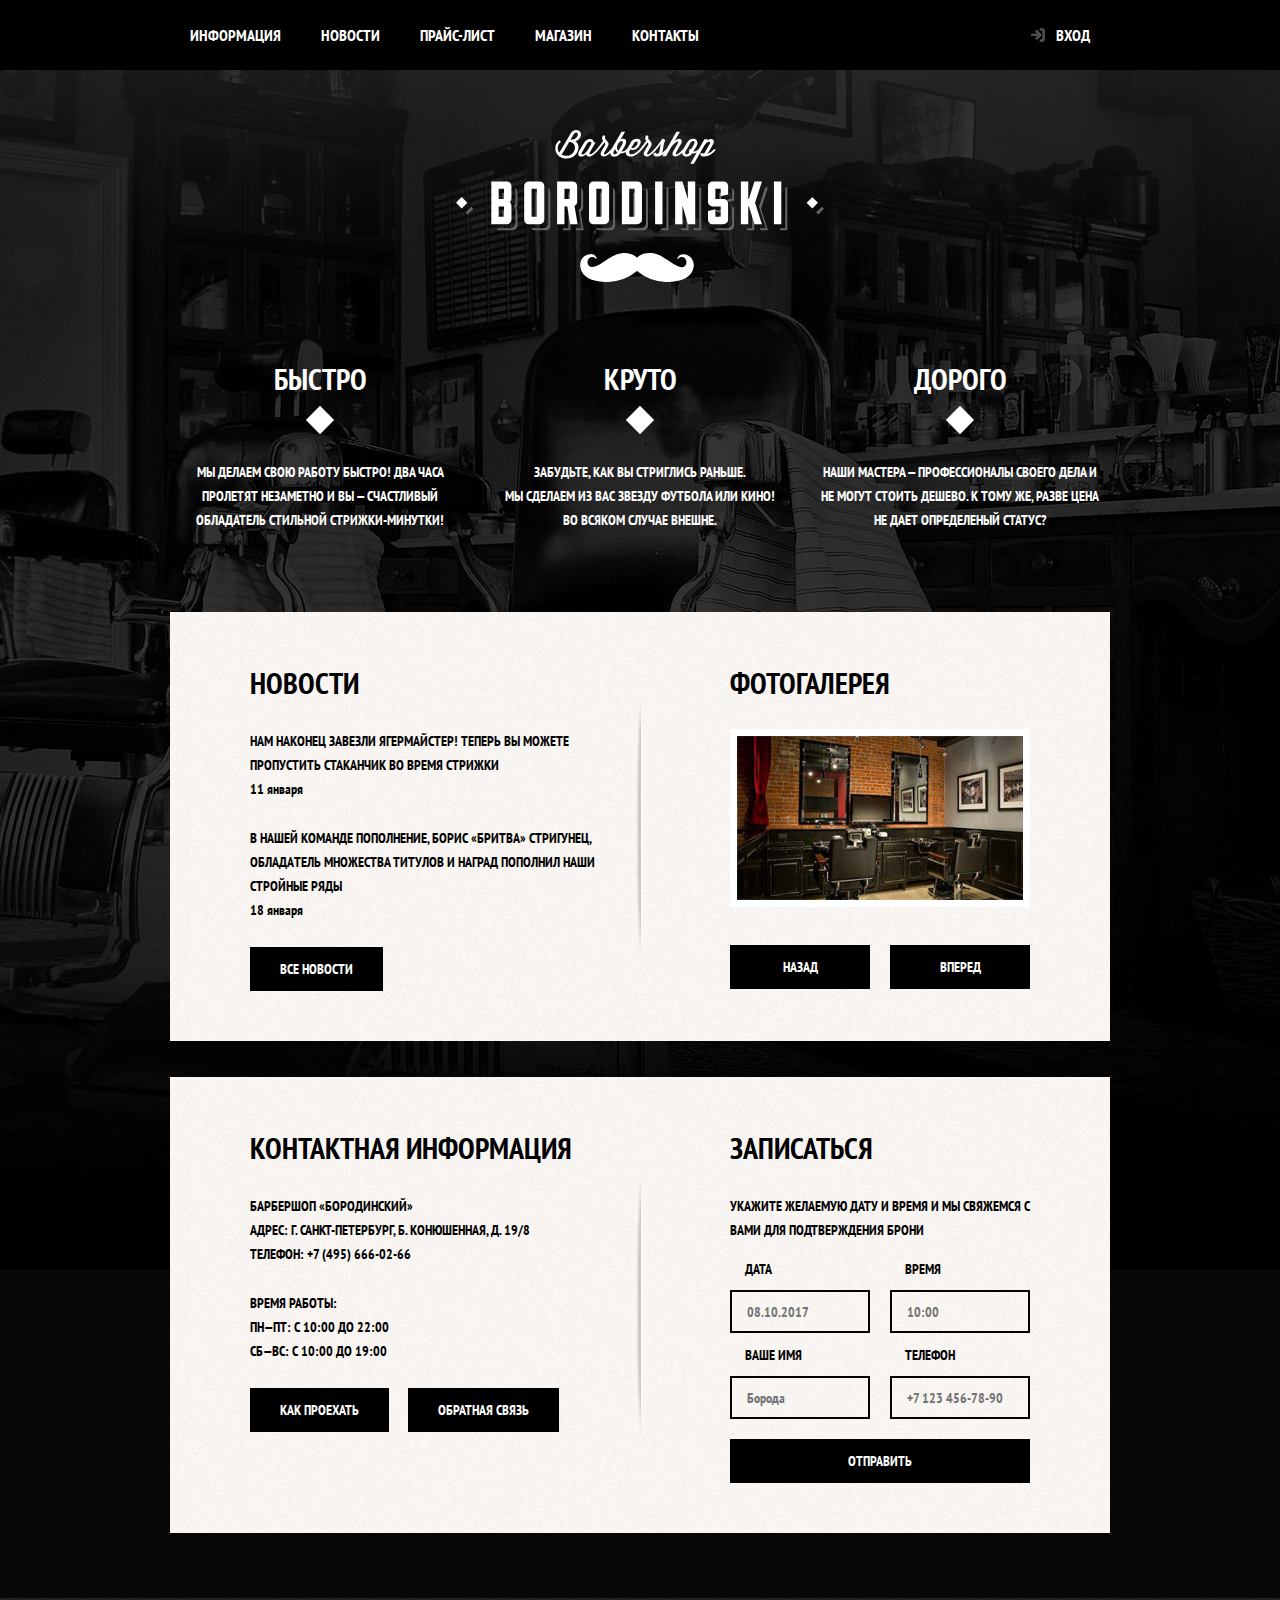
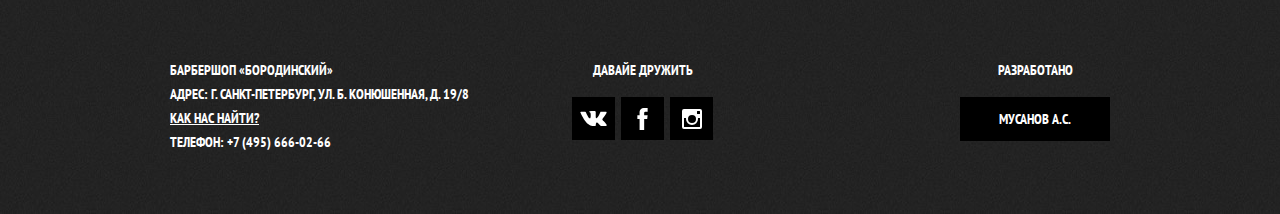
<file: index.html>
<!DOCTYPE html>
<html lang="en">

<head>
    <meta charset="UTF-8">
    <title>Barbershop</title>
    <link href="https://fonts.googleapis.com/css?family=PT+Sans+Narrow:400,700&amp;subset=cyrillic" rel="stylesheet">
    <link rel="stylesheet" href="normalize.css">
    <link rel="stylesheet" href="style.css">
</head>

<body>
    <header class="main-header">
        <nav class="main-navigation">
            <a class="main-header-logo">
                <img src="img/main-logo.svg" width="371" height="155" alt="Логотип барбершопа «Бородинский»">
            </a>
            <div class="main-navigation-wrapper">
                <div class="container">
                    <ul class="site-navigation">
                        <li><a href="#">Информация</a></li>
                        <li><a href="#">Новости</a></li>
                        <li><a href="#">Прайс-лист</a></li>
                        <li><a href="#">Магазин</a></li>
                        <li><a href="#">Контакты</a></li>
                    </ul>
                    <ul class="user-navigation">
                        <li><a class="login-link" href="login.html">Вход</a></li>
                    </ul>
                </div>
            </div>
        </nav>
    </header>
    <main class="container">
        <h1 class="visually-hidden">Барбершоп «Бородинский»</h1>
        <section class="features">
            <h2 class="visually-hidden">Преимущества</h2>
            <ul class="features-list">
                <li class="features-item">
                    <h3>Быстро</h3>
                    <p>МЫ ДЕЛАЕМ СВОЮ РАБОТУ БЫСТРО! ДВА ЧАСА ПРОЛЕТЯТ НЕЗАМЕТНО И ВЫ — СЧАСТЛИВЫЙ ОБЛАДАТЕЛЬ СТИЛЬНОЙ СТРИЖКИ-МИНУТКИ!</p>
                </li>
                <li class="features-item">
                    <h3>Круто</h3>
                    <p>ЗАБУДЬТЕ, КАК ВЫ СТРИГЛИСЬ РАНЬШЕ. <br>МЫ СДЕЛАЕМ ИЗ ВАС ЗВЕЗДУ ФУТБОЛА ИЛИ КИНО! ВО ВСЯКОМ СЛУЧАЕ ВНЕШНЕ.</p>
                </li>
                <li class="features-item">
                    <h3>Дорого</h3>
                    <p>НАШИ МАСТЕРА — ПРОФЕССИОНАЛЫ СВОЕГО ДЕЛА И НЕ МОГУТ СТОИТЬ ДЕШЕВО. К ТОМУ ЖЕ, РАЗВЕ ЦЕНА НЕ ДАЕТ ОПРЕДЕЛЕНЫЙ СТАТУС?</p>
                </li>
            </ul>
        </section>
        <div class="index-columns">
            <section class="news">
                <h2>Новости</h2>
                <ul class="news-list">
                    <li class="news-item">
                        <p>НАМ НАКОНЕЦ ЗАВЕЗЛИ ЯГЕРМАЙСТЕР! ТЕПЕРЬ ВЫ МОЖЕТЕ ПРОПУСТИТЬ СТАКАНЧИК ВО ВРЕМЯ СТРИЖКИ</p>
                        <time datetime="2016-01-11">11 января</time>
                    </li>
                    <li class="news-item">
                        <p>В НАШЕЙ КОМАНДЕ ПОПОЛНЕНИЕ, БОРИС «БРИТВА» СТРИГУНЕЦ, ОБЛАДAТЕЛЬ МНОЖЕСТВА ТИТУЛОВ И НАГРАД ПОПОЛНИЛ НАШИ СТРОЙНЫЕ РЯДЫ</p>
                        <time datetime="2016-01-18">18 января</time>
                    </li>
                </ul>
                <a class="button" href="#">Все новости</a>
            </section>
            <section class="gallery">
                <h2>Фотогалерея</h2>
                <div class="gallery-container">
                    <figure class="gallery-content">
                        <a href="#"><img src="img/photogallery.jpg" width="286" height="164" alt="Интерьер"></a>
                    </figure>
                    <button class="button gallery-button gallery-button-back" type="button">Назад</button>
                    <button class="button gallery-button gallery-button-next" type="button">Вперед</button>
                </div>
            </section>
        </div>
        <div class="index-columns">
            <section class="contacts">
                <h2>Контактная информация</h2>
                <p>
                    БАРБЕРШОП «БОРОДИНСКИЙ»<br>
                    АДРЕС: Г. САНКТ-ПЕТЕРБУРГ, Б. КОНЮШЕННАЯ, Д. 19/8<br>
                    ТЕЛЕФОН: +7 (495) 666-02-66<br>
                </p>
                <p>
                    ВРЕМЯ РАБОТЫ:<br>
                    ПН—ПТ: С 10:00 ДО 22:00<br>
                    СБ—ВС: С 10:00 ДО 19:00<br>
                </p>
                <a class="button contacts-button-map" href="#">Как проехать</a>
                <a class="button" href="#">Обратная связь</a>
            </section>
            <section class="appointment">
                <h2>Записаться</h2>
                <p class="appointment-info">УКАЖИТЕ ЖЕЛАЕМУЮ ДАТУ И ВРЕМЯ И МЫ СВЯЖЕМСЯ С ВАМИ ДЛЯ ПОДТВЕРЖДЕНИЯ БРОНИ</p>
                <form class="appointment-form" action="https://echo.htmlacademy.ru" method="post">
                    <p class="appointment-item"><label for="appointment-date">Дата</label> <input id="appointment-date" type="text" name="date" value="" placeholder="08.10.2017"></p>
                    <p class="appointment-item"><label for="appointment-time">Время</label> <input id="appointment-time" type="text" name="time" value="" placeholder="10:00"></p>
                    <p class="appointment-item"><label for="appointment-name">Ваше имя</label> <input id="appointment-name" type="text" name="name" value="" placeholder="Борода"></p>
                    <p class="appointment-item"><label for="appointment-phone">Телефон</label> <input id="appointment-phone" type="tel" name="phone" value="" placeholder="+7 123 456-78-90"></p>
                    <button class="button" type="submit">Отправить</button>
                </form>
            </section>
        </div>
    </main>
    <footer class="main-footer">
        <div class="container">
            <p class="footer-contacts">
                БАРБЕРШОП «БОРОДИНСКИЙ»<br>
                АДРЕС: Г. САНКТ-ПЕТЕРБУРГ, УЛ. Б. КОНЮШЕННАЯ, Д. 19/8<br>
                <a href="#">КАК НАС НАЙТИ?</a><br>
                ТЕЛЕФОН: +7 (495) 666-02-66<br>
            </p>
            <div class="footer-social">
                <b>Давайе дружить</b>
                <ul>
                    <li><a class="social-button" href="#"><span class="visually-hidden">Вконтакте</span>
                            <svg xmlns="http://www.w3.org/2000/svg" width="27" height="15" viewBox="0 0 26.14 14.91">
                                <path d="M26 13.47l-.09-.17a13.55 13.55 0 0 0-2.6-3q-.87-.83-1.1-1.12A1 1 0 0 1 22 8a10.27 10.27 0 0 1 1.22-1.78l.88-1.16q2.35-3.13 2-4L26 .94a.8.8 0 0 0-.4-.22 2.14 2.14 0 0 0-.87 0h-3.92a.51.51 0 0 0-.27 0h-.3a.6.6 0 0 0-.15.14.93.93 0 0 0-.14.24 22.22 22.22 0 0 1-1.46 3.06q-.5.84-.93 1.46a7 7 0 0 1-.71.91 4.94 4.94 0 0 1-.52.47q-.23.18-.35.15l-.23-.05a.9.9 0 0 1-.31-.33 1.49 1.49 0 0 1-.16-.53V1.6a3.14 3.14 0 0 0 0-.62 2.12 2.12 0 0 0-.14-.44.73.73 0 0 0-.28-.33 1.57 1.57 0 0 0-.46-.18A9 9 0 0 0 12.57 0a8.93 8.93 0 0 0-3.25.33 1.83 1.83 0 0 0-.52.41q-.25.3-.07.33a1.67 1.67 0 0 1 1.16.59l.08.16a2.6 2.6 0 0 1 .19.63 6.32 6.32 0 0 1 .12 1 10.59 10.59 0 0 1 0 1.7q-.07.71-.13 1.1a2.21 2.21 0 0 1-.18.64 2.69 2.69 0 0 1-.16.3l-.07.07a1 1 0 0 1-.37.07.86.86 0 0 1-.46-.19 3.27 3.27 0 0 1-.56-.52 7 7 0 0 1-.66-.93q-.37-.6-.76-1.42l-.22-.39q-.2-.38-.56-1.11t-.62-1.43A.9.9 0 0 0 5.2.9h-.07a.93.93 0 0 0-.22-.16A1.44 1.44 0 0 0 4.6.65L.87.68A1 1 0 0 0 .1.94L0 1a.44.44 0 0 0 0 .22 1.08 1.08 0 0 0 .08.37Q.9 3.53 1.86 5.31t1.66 2.87Q4.23 9.27 5 10.24t1 1.24l.37.41.34.33a8.06 8.06 0 0 0 1 .78 16.34 16.34 0 0 0 1.4.9 7.6 7.6 0 0 0 1.79.72 6.19 6.19 0 0 0 2 .22h1.57a1.08 1.08 0 0 0 .72-.3l.05-.07a.9.9 0 0 0 .1-.25 1.38 1.38 0 0 0 0-.37 4.48 4.48 0 0 1 .09-1.05 2.77 2.77 0 0 1 .23-.71 1.74 1.74 0 0 1 .29-.4 1.19 1.19 0 0 1 .23-.2h.11a.86.86 0 0 1 .77.21 4.52 4.52 0 0 1 .83.79q.39.47.93 1.05a6.41 6.41 0 0 0 1 .87l.27.16a3.31 3.31 0 0 0 .71.3 1.53 1.53 0 0 0 .76.07l3.48-.05a1.58 1.58 0 0 0 .8-.17.68.68 0 0 0 .34-.37 1.06 1.06 0 0 0 0-.46 1.71 1.71 0 0 0-.1-.36z" fill="#fff" /></svg>
                        </a></li>
                    <li><a class="social-button" href="#"><span class="visually-hidden">Фейсбук</span>
                            <svg xmlns="http://www.w3.org/2000/svg" width="19" height="22" viewBox="0 0 10.15 21.74">
                                <path d="M3.34 1.12A4.77 4.77 0 0 1 6.53 0h3.61v3.81H7.81a1.07 1.07 0 0 0-1.09.83v2.55h3.42c-.08 1.23-.24 2.45-.41 3.67h-3v10.87H2.21V10.86H0V7.21h2.19V3.66a3.83 3.83 0 0 1 1.15-2.54z" fill="#fff" /></svg>
                        </a></li>
                    <li><a class="social-button" href="#"><span class="visually-hidden">Инстаграмм</span>
                            <svg xmlns="http://www.w3.org/2000/svg" width="20" height="20" viewBox="0 0 20 20">
                                <path d="M18 0H2a2 2 0 0 0-2 2v16a2 2 0 0 0 2 2h16a2 2 0 0 0 2-2V2a2 2 0 0 0-2-2zm-8 6a4 4 0 1 1-4 4 4 4 0 0 1 4-4zM2.5 18a.47.47 0 0 1-.5-.5V9h2.1a3.4 3.4 0 0 0-.1 1 6 6 0 1 0 12 0 3.4 3.4 0 0 0-.1-1H18v8.5a.47.47 0 0 1-.5.5zM18 4.5a.47.47 0 0 1-.5.5h-2a.47.47 0 0 1-.5-.5v-2a.47.47 0 0 1 .5-.5h2a.47.47 0 0 1 .5.5z" fill="#fff" /></svg>
                        </a></li>
                </ul>
            </div>
            <p class="footer-copyright">
                <b>Разработано</b>
                <a class="button" href="#">Мусанов А.С.</a>
            </p>
        </div>
    </footer>

    <section class="modal modal-login">
        <h2>Личный кабинет</h2>
        <p class="modal-description">Введите свой логин и пароль</p>
        <form class="login-form" action="https://echo.htmlacademy.ru" method="post">
            <p>
                <label for="user-login" class="visually-hidden">Логин</label>
                <input id="user-login" class="login-icon-user" type="text" name="login" placeholder="Логин">
            </p>
            <p>
                <label for="user-password" class="visually-hidden">Пароль</label>
                <input id="user-password" class="login-icon-password" type="password" name="password" placeholder="Пароль">
            </p>
            <p class="login-help">
                <label class="login-checkbox">
                    <input type="checkbox" name="remember" class="visually-hidden">
                    <span class="checkbox-indicator"></span>
                    Запомните меня
                </label>
                <a href="#" class="restore">Я забыл пароль</a>
            </p>
            <button class="button" type="submit">Войти</button>
        </form>
        <button class="modal-close" type="button">Закрыть</button>
    </section>

    <section class="modal modal-map">
        <h2 class="visually-hidden">Как добраться</h2>
        <iframe src="https://www.google.com/maps/embed?pb=!1m18!1m12!1m3!1d1998.5991656644303!2d30.320894616554178!3d59.93879316477924!2m3!1f0!2f0!3f0!3m2!1i1024!2i768!4f13.1!3m3!1m2!1s0x4696310fca5ba729%3A0xea9c53d4493c879f!2z0JHQvtC70YzRiNCw0Y8g0JrQvtC90Y7RiNC10L3QvdCw0Y8g0YPQuy4sIDE5LCDQodCw0L3QutGCLdCf0LXRgtC10YDQsdGD0YDQsywgMTkxMTg2!5e0!3m2!1sru!2sru!4v1541661394292" width="766" height="561" style="border:0" allowfullscreen></iframe>
        <!--<p>
            <img src="../htmlac_barber/img/map.jpg" width="766" height="560" alt="Офис компании по адресу ул. Большая Конюшенная 19/8, Санкт-Петербург">
        </p> -->
            <button class="modal-close">Закрыть</button>
    </section>
    <div class="modal-overlay"></div>
    <script src="js-popup.js"></script>
</body>

</html>
</file>
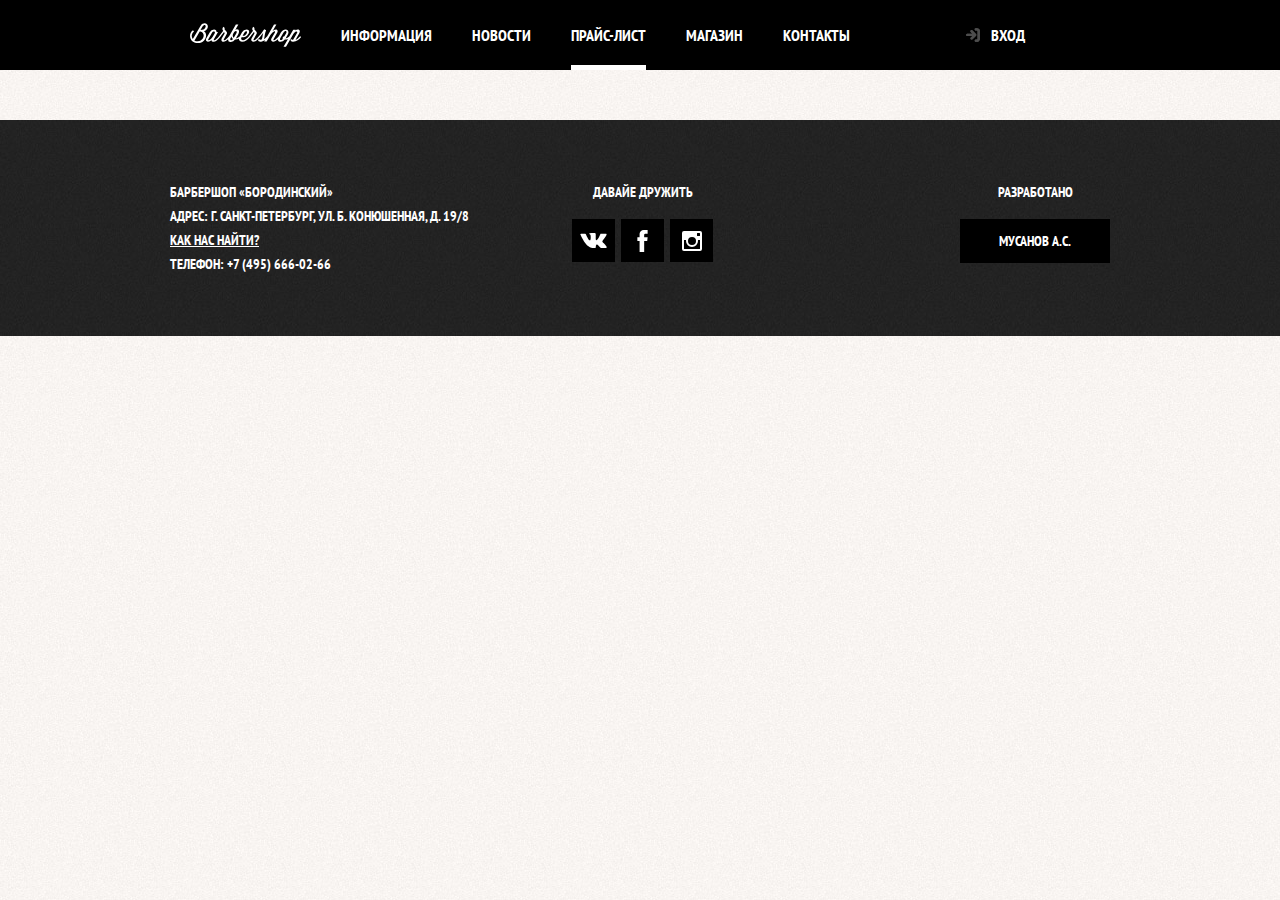
<file: price-list(text).html>
<!DOCTYPE html>
<html lang="en">

<head>
    <meta charset="UTF-8">
    <title>Price-item</title>
    <link href="https://fonts.googleapis.com/css?family=PT+Sans+Narrow:400,700&amp;subset=cyrillic" rel="stylesheet">
    <link rel="stylesheet" href="normalize.css">
    <link rel="stylesheet" href="style.css">
</head>

<body class="inner-page">
    <header class="main-header">
        <nav class="main-navigation container">
            <a class="main-header-logo">
                <img src="img/Catalog/logo.svg" width="111px" height="24px" alt="Логотип барбершопа «Бородинский»">
            </a>
            <ul class="site-navigation">
                <li><a href="#">Информация</a></li>
                <li><a href="#">Новости</a></li>
                <li class="site-navigation-current"><a href="#">Прайс-лист</a></li>
                <li ><a href="#">Магазин</a></li>
                <li><a href="#">Контакты</a></li>
            </ul>
            <ul class="user-navigation">
                <li><a class="login-link" href="login.html">Вход</a></li>
            </ul>
        </nav>
    </header>


    <footer class="main-footer">
        <div class="container">
            <p class="footer-contacts">
                БАРБЕРШОП «БОРОДИНСКИЙ»<br>
                АДРЕС: Г. САНКТ-ПЕТЕРБУРГ, УЛ. Б. КОНЮШЕННАЯ, Д. 19/8<br>
                <a href="#">КАК НАС НАЙТИ?</a><br>
                ТЕЛЕФОН: +7 (495) 666-02-66<br>
            </p>
            <div class="footer-social">
                <b>Давайе дружить</b>
                <ul>
                    <li><a class="social-button" href="#"><span class="visually-hidden">Вконтакте</span>
                            <svg xmlns="http://www.w3.org/2000/svg" width="27" height="15" viewBox="0 0 26.14 14.91">
                                <path d="M26 13.47l-.09-.17a13.55 13.55 0 0 0-2.6-3q-.87-.83-1.1-1.12A1 1 0 0 1 22 8a10.27 10.27 0 0 1 1.22-1.78l.88-1.16q2.35-3.13 2-4L26 .94a.8.8 0 0 0-.4-.22 2.14 2.14 0 0 0-.87 0h-3.92a.51.51 0 0 0-.27 0h-.3a.6.6 0 0 0-.15.14.93.93 0 0 0-.14.24 22.22 22.22 0 0 1-1.46 3.06q-.5.84-.93 1.46a7 7 0 0 1-.71.91 4.94 4.94 0 0 1-.52.47q-.23.18-.35.15l-.23-.05a.9.9 0 0 1-.31-.33 1.49 1.49 0 0 1-.16-.53V1.6a3.14 3.14 0 0 0 0-.62 2.12 2.12 0 0 0-.14-.44.73.73 0 0 0-.28-.33 1.57 1.57 0 0 0-.46-.18A9 9 0 0 0 12.57 0a8.93 8.93 0 0 0-3.25.33 1.83 1.83 0 0 0-.52.41q-.25.3-.07.33a1.67 1.67 0 0 1 1.16.59l.08.16a2.6 2.6 0 0 1 .19.63 6.32 6.32 0 0 1 .12 1 10.59 10.59 0 0 1 0 1.7q-.07.71-.13 1.1a2.21 2.21 0 0 1-.18.64 2.69 2.69 0 0 1-.16.3l-.07.07a1 1 0 0 1-.37.07.86.86 0 0 1-.46-.19 3.27 3.27 0 0 1-.56-.52 7 7 0 0 1-.66-.93q-.37-.6-.76-1.42l-.22-.39q-.2-.38-.56-1.11t-.62-1.43A.9.9 0 0 0 5.2.9h-.07a.93.93 0 0 0-.22-.16A1.44 1.44 0 0 0 4.6.65L.87.68A1 1 0 0 0 .1.94L0 1a.44.44 0 0 0 0 .22 1.08 1.08 0 0 0 .08.37Q.9 3.53 1.86 5.31t1.66 2.87Q4.23 9.27 5 10.24t1 1.24l.37.41.34.33a8.06 8.06 0 0 0 1 .78 16.34 16.34 0 0 0 1.4.9 7.6 7.6 0 0 0 1.79.72 6.19 6.19 0 0 0 2 .22h1.57a1.08 1.08 0 0 0 .72-.3l.05-.07a.9.9 0 0 0 .1-.25 1.38 1.38 0 0 0 0-.37 4.48 4.48 0 0 1 .09-1.05 2.77 2.77 0 0 1 .23-.71 1.74 1.74 0 0 1 .29-.4 1.19 1.19 0 0 1 .23-.2h.11a.86.86 0 0 1 .77.21 4.52 4.52 0 0 1 .83.79q.39.47.93 1.05a6.41 6.41 0 0 0 1 .87l.27.16a3.31 3.31 0 0 0 .71.3 1.53 1.53 0 0 0 .76.07l3.48-.05a1.58 1.58 0 0 0 .8-.17.68.68 0 0 0 .34-.37 1.06 1.06 0 0 0 0-.46 1.71 1.71 0 0 0-.1-.36z" fill="#fff" /></svg>
                        </a></li>
                    <li><a class="social-button" href="#"><span class="visually-hidden">Фейсбук</span>
                            <svg xmlns="http://www.w3.org/2000/svg" width="19" height="22" viewBox="0 0 10.15 21.74">
                                <path d="M3.34 1.12A4.77 4.77 0 0 1 6.53 0h3.61v3.81H7.81a1.07 1.07 0 0 0-1.09.83v2.55h3.42c-.08 1.23-.24 2.45-.41 3.67h-3v10.87H2.21V10.86H0V7.21h2.19V3.66a3.83 3.83 0 0 1 1.15-2.54z" fill="#fff" /></svg>
                        </a></li>
                    <li><a class="social-button" href="#"><span class="visually-hidden">Инстаграмм</span>
                            <svg xmlns="http://www.w3.org/2000/svg" width="20" height="20" viewBox="0 0 20 20">
                                <path d="M18 0H2a2 2 0 0 0-2 2v16a2 2 0 0 0 2 2h16a2 2 0 0 0 2-2V2a2 2 0 0 0-2-2zm-8 6a4 4 0 1 1-4 4 4 4 0 0 1 4-4zM2.5 18a.47.47 0 0 1-.5-.5V9h2.1a3.4 3.4 0 0 0-.1 1 6 6 0 1 0 12 0 3.4 3.4 0 0 0-.1-1H18v8.5a.47.47 0 0 1-.5.5zM18 4.5a.47.47 0 0 1-.5.5h-2a.47.47 0 0 1-.5-.5v-2a.47.47 0 0 1 .5-.5h2a.47.47 0 0 1 .5.5z" fill="#fff" /></svg>
                        </a></li>
                </ul>
            </div>
            <p class="footer-copyright">
                <b>Разработано</b>
                <a class="button" href="#">Мусанов А.С.</a>
            </p>
        </div>
    </footer>
   
</body>

</html>
</file>
<file: style.css>
body {
    margin: 0;
    padding: 0;
    font-family: "PT Sans Narrow", "Arial", sans-serif;
    font-size: 14px;
    line-height: 24px;
    font-weight: 700;
    color: #ffffff;
    text-transform: uppercase;

    border-color: #000000;
    background-image: url(img/Layer-main.jpg);
    background-position: top center;
    background-repeat: no-repeat;
    min-width: 960px;
}

a {
    text-decoration: none;

}

img {
    max-width: 100%;
    height: auto;
}

.button {
    display: inline-block;
    padding: 10px 30px;
    margin-right: 16px;
    
    font: inherit;

    text-align: center;
    color: #ffffff;
    vertical-align: middle;
    text-transform: uppercase;

    background-color: #000000;
    border: none;
}

.button.disabled,
.button:disabled {
    cursor: default;
    opacity: 0.5;
    background-color: #000000;
}

.visually-hidden:not(:focus):not(:active),
input[type="checkbox"].visually-hidden,
input[type="radio"].visually-hidden {
    position: absolute;
    width: 1px;
    height: 1px;
    margin: -1px;
    border: 0;
    padding: 0;
    white-space: nowrap;
    clip-path: inset(100%);
    clip: rect(0 0 0 0);
    overflow: hidden;
}

.button:hover,
.button:focus,
.button:active {
    background-color: #663d15;
}

.main-navigation {
    font-size: 16px;
    line-height: 20px;
    color: #ffffff;
    display: flex;
    flex-direction: column;
    align-items: center;
}

.main-header {
    margin-bottom: 75px;
}

.main-header-logo {
    width: 368px;
    height: 153px;
    order: 2;
}

.site-navigation {
    display: flex;
    flex-wrap: wrap;
    width: 620px;
}

.site-navigation,
.user-navigation {
    list-style: none;
    margin: 0;
    padding: 0;
}

.user-navigation {
    display: flex;
	max-width: 140px;
}


.main-navigation-wrapper {
	width: 100%;
    margin-bottom: 60px;
    background-color: #000;
}

.container {
	width: 940px;
    margin: 0 auto;
    
}

.main-navigation-wrapper .container {
	display: flex;
    justify-content: space-between;
}

.site-navigation a,
.user-navigation a {
    display: block;
    padding: 25px 20px;
    color: #ffffff;
}

.site-navigation a:hover,
.site-navigation a:focus,
.user-navigation a:hover,
.user-navigation a:focus {
    background-color: #242424;
}

.user-navigation .login-link {
    position: relative;
    padding-left: 50px;    
}

.login-link::before { 
	content: "";
    position: absolute;
    width: 16px;
    height: 18px;
    top: 27px;
    left: 24px;
    background-image: url(img/index/login.svg);
    background-position: 0 0;
    background-repeat: no-repeat;
    opacity: 0.3;
}

.login-link:hover::before, 
.login-link:focus::before, 
.login-link:active::before {
    opacity: 1;    
}

.features-list {
    display: flex;
    list-style: none;
    justify-content: space-between;
    margin: 0; 
    padding: 0; 
}

.features-item {
    text-align: center;
    width: 300px;
}

.features-item h3 {
    position: relative;
    margin: 0;
    margin-bottom: 60px;
    font-size: 30px;
    line-height: 42px;
}

.features-item h3::after {
    content: "";
    position: absolute;
    width: 20px;
    height: 20px;
    background-color: white;
    bottom: -30px;
    left: 50%;
    margin-left: -10px;
    transform: rotate(45deg);
    
}

.features-item p {
    margin: 0 10px;
}

.features {
    margin-bottom: 80px;
}

.index-columns {
    color: #000000;

    background-color: #f8f5f5;
    background-image:
        url(img/index/shadow-news-photo.png),
        url(img/index-columns%20background.jpg);
    background-position:center, 0 0;
    background-repeat: no-repeat, repeat;
    
    padding: 50px 80px;
    
    display: flex;
    justify-content: space-between;
    
    margin-bottom: 36px;
}

.news {
    width: 380px;
}

.gallery {
    width: 300px;
}

.index-columns h2 {
    margin: 0;
    margin-bottom: 25px;
    font-size: 30px;
    line-height: 42px;
}

.news-list {
    margin: 0;
    margin-bottom: 25px;
    padding: 0;
    list-style: none;
}

.news-item {
	margin-bottom: 25px;
}

.news-item p {
	margin: 0;
}

.news-item time {
    text-transform: none;
}

.gallery-content {
    height: 164px;
    margin: 0;
    
    background-color: #cccccc;
    border: 7px solid #ffffff;
}

.gallery-content img {
    width: 286px;
    height: 164px;
}

.gallery-container {
    position: relative;
    height: 260px;
}

.gallery-button {
	box-sizing: border-box;
    width: 140px;
    margin: 0px;
    position: absolute;
    bottom: 0;
}

.gallery-button-back {
    left: 0;
}

.gallery-button-next {
    right: 0;
}

.contacts {
    width: 380px;
}

.contacts p {
    margin: 0;
    margin-bottom: 25px;
}

.appointment {
    width: 300px;
}

.appointment-info {
	margin: 0;
    margin-bottom: 15px;
}

.appointment-form {
	display: flex;
    flex-wrap: wrap;
    justify-content: space-between;

}

.appointment-item {
	width: 140px;
    margin: 0;
    margin-bottom: 10px;
    
}

.appointment-item label {
    display: block;
    margin-bottom: 9px;
    margin-left: 15px;
}

.appointment-item input {
    box-sizing: border-box;
    width: 140px;
    padding-top: 8px;
    padding-left: 15px;
    padding-right: 15px;
    padding-bottom: 7px;
    font: inherit;

    background-color: transparent;
    border: 2px solid #000000;
}

.appointment-item input:focus {
    border-color: #663d15;
}

.appointment .button {
    width: 100%;
    margin-top: 10px;
    margin-right: 0;
}


.main-footer {
    color: #ffffff;
    background-color: #212121;
    background-image: url(img/footer-background.jpg);
    background-position: 0 0;
    background-repeat: repeat;
    
    margin-top: 65px;
    padding: 60px 0;
}

.main-footer .container {
	display: flex;
}

.footer-contacts {
    width: 320px;
    margin: 0;
    margin-right: 80px;
}

.footer-contacts a {
    color: #ffffff;
    text-decoration: underline;
}

.footer-contacts a:hover,
.footer-contacts a:focus {
    text-decoration: none;
}

.footer-social {
    width: 145px;
    text-align: center;
}

.footer-social ul {
    display: flex;
    width: 141px;
    flex-wrap: wrap;
    justify-content: space-between;
    list-style: none;
    margin: 0 auto;
    padding: 0; 
}

.footer-social b {
	display: block;
    margin-bottom: 15px;
}

.social-button {
    display: flex;
    background-color: #000;
    align-items: center;
    justify-content: center;
    width: 43px;
    height: 43px;
}

.social-button:hover,
.social-button:focus {
    background-color: #fff;
}

.social-button:hover path,
.social-button:focus path {
    fill: #000; 
}

.footer-copyright {
    width: 150px;
    text-align: center;
    margin: 0;
    margin-left: auto;
}

.footer-copyright .button {
	display: block;
    margin-right: 0;
}

.footer-copyright b {
	display: block;
    margin-bottom: 15px;
}

.footer-copyright .button:hover,
.footer-copyright .button:focus {
    color: #000000;

    background-color: #ffffff;
}

.modal {
    color: #000000;

    background-color: #f8f3f0;
    background-image: url(img/index-columns%20background.jpg);
    background-position: 0 0;
    background-repeat: repeat;
}

.modal h2 {
    font-size: 30px;
    line-height: 42px;
}

.login-form input[type="text"],
.login-form input[type="password"] {
    font: inherit;
    color: #000000;
    text-transform: uppercase;

    background-color: #f9f6f3;
    border: 2px solid #000000;
}

.login-form input:focus {
    border-color: #663d15;
}

.login-checkbox:hover,
.login-checkbox:focus {
    color: #663d15;
}

.restore {
    color: #000000;
    text-decoration: underline;
}

.restore:hover,
.restore:focus {
    text-decoration: none;
}

/*страница каталога====================*/

.inner-page {
	color: #000;
    
    background-color: #f9f6f3;
    background-image: url(img/Catalog/background.jpg);
    background-position: 0 0;
    background-repeat: repeat;
}

.inner-page .main-header {
    margin-bottom: 50px;
    background-color: #000;
}

.inner-page .main-header-logo {
    width: 111px;
    height: 24px;
    padding: 23px 20px;
    order: 0;
}

.inner-page .main-navigation {
    align-items: flex-start;
    flex-direction: row;
}

..inner-page .user-navigation {
	margin-left: auto;
}

.page-title {
	font-size: 30px;
    line-height: 42px;
    margin: 0;
    margin-bottom: 15px;
    padding: 0;
}

.breadcrumbs {
	list-style: none;
    margin: 0;
    padding: 0;
    margin-bottom: 50px;
}

.breadcrumbs a {
	color: #000;
}

.breadcrumbs a:hover,
.breadcrumbs a:focus {
    text-decoration: underline;
}

.breadcrumbs-current {
    color: #aba9a7;
}

.filters {
    width: 180px;
}

.filter fieldset {
    border: none;
}

.filter legend {
    font-size: 24px;
    line-height: 30px;
}

.filter ul {
    list-style: none;
    line-height: 18px;
}

.filter-input:hover + label,
.filter-input:focus + label {
    color: #663d15;
}

.filter-input:disabled + label {
    color: #000;
    opacity: 0.5
}

.catalog {
    width: 700px;
}

.catalog-list {
    display: flex;
    flex-wrap: wrap;
    list-style: none;
    padding: 0;
    margin: 0; 
    margin-bottom: 25px;
}

.catalog-item {
    background-color: #f8f8f8;
    box-shadow: 0 0 10px rgba(0, 0, 0, 0.1);
    width: 220px;
    margin-bottom: 20px;
    margin-right: 20px;
}

.catalog-item:nth-child(3n) {
    margin-right: 0;
}

.catalog-item:hover {
    box-shadow: 0 0 10px rgba(0, 0, 0, 0.2);
}

.catalog-item a {
    color: #000;
}

.catalog-item h3 {
    font-size: 14px;
    line-height: 18px;
}

.catalog-category {
    text-transform: none;
}

.catalog-item-price b {
    font-size: 14px;	
    line-height: 20px;
    text-align: center;
    background-color: #e5e5e5
}

.catalog-item-price .button {
	line-height: 20px;
    color: #fff;
}



.catalog-columns {
    display: flex;
    justify-content: space-between;
}

.pagination-list {
    list-style: none;
    margin: 0;
    padding: 0;
    }

.pagination-item a {
	color: #fff;
    background-color: #000;
}

.pagination-item a:hover,
.pagination-item a:focus,
.pagination-item a:active {
    background-color: #663d15;
}

.pagination-item-current a {
    color: #000;
    background-color: #fff;
}

.pagination-item-current a:hover,
.pagination-item-current a:focus,
.pagination-item-current a:active {
    color: #000;
    background-color: #fff;    
}

.inner-page .main-footer {
    margin-top: 45px;
}

/*модальные окно, главная - вход============*/



.modal {
    position: fixed;
    color: #000;
    background-color: #f8f3f0;
    background-image: url(img/index-columns%20background.jpg);
    background-position: 0 0;
    background-repeat: repeat;
    box-shadow: 0 30px 50px rgba(0, 0, 0, 0.7);
    display: none;
}


.modal-show {
    display: block;
    animation-name: bounce;
    animation-duration: 0.6s;
}

.modal-overlay {
	position: fixed;
    top: 0;
    left: 0;
    width: 100%;
    height: 100%;
    z-index: 1;
    background-color: rgba(0, 0, 0, 0.7);
    display: none;
}

@keyframes bounce {
    0% { transform: translateY(-2000px); }
    70% { transform: translateY(30px); }
    90% { transform: translateY(-10px); }
    100% {transform: translateY(0); }
}

@keyframes shake {
    0%, 100% { transform: translateX(0); }
    10%, 30%, 50%, 70%, 90% { transform: translateX(-10px); }
    20%, 40%, 60%, 80% { transform: translateX(10px); }
}

.modal-error {
    animation-name: shake;
    animation-duration: 0.6s;
}

.modal-login {
    position: fixed;
    top: 120px;
    left: 50%;
    width: 300px;
    margin-left: -230px;
    padding: 50px 80px;
    z-index: 2;
}

.modal-close {
    position: absolute;
    background-color: transparent;
    top: 0;
    right: -34px;
    width: 22px;
    height: 22px;
    font-size: 0;
    border: 0;
    cursor: pointer;
}

.modal-close::before,
.modal-close::after {
    content: "";
    position: absolute;
    top: 10px;
    left: 2px;
    width: 19px;
    height: 3px;
    background-color: #d0d0d0;
}

.modal-close::before {
    transform: rotate(45deg);
}

.modal-close::after {
    transform: rotate(-45deg);
}

.modal-login h2 {
    margin: 0;
    margin-bottom: 20px;
    font-size: 30px;
    line-height: 42px;
}

.modal-description {
	margin: 0;
    margin-bottom: 10px;
}

.login-form p {
    margin: 0;
    margin-bottom: 10px;
}

.login-form input[type="text"],
.login-form input[type="password"] {
    box-sizing: border-box;
    width: 300px;
    padding: 10px 15px;
    padding-right: 40px;
    font: inherit;
    color: #000;
    text-transform: uppercase;
    background-color: #f9f6f3;
    border: 2px solid #000;
}

.login-form input:focus {
    border-color: #663d15;
}

.login-form .login-help {
    display: flex; 
    flex-wrap: wrap;
    justify-content: space-between;
    margin: 15px 0;
}

.login-icon-user {
	background-image: url(../htmlac_barber/img/index/login-icon-user.svg);
    background-position: 270px center;
    background-repeat: no-repeat;
}

.login-icon-password {
    background-image: url(../htmlac_barber/img/index/lock.svg);
    background-position: 270px center;
    background-repeat: no-repeat;
}

.login-checkbox {
    position: relative;
    padding-left: 30px;
    cursor: pointer;
}

.login-checkbox:hover,
.login-checbox:focus {
	color: #663d15;
}

.login-checkbox input[type="checkbox"] + .checkbox-indicator {
	position: absolute;
    top: 0;
    left: 0;
    width: 17px;
    height: 17px;
    border: 2px solid #000;
}

.login-checkbox input[type="checkbox"]:focus + .checkbox-indicator {
	border-color: #663d15;
    outline: thin dotted;
    outline: 5px auto;
}

.login-checkbox input[type="checkbox"]:checked + .checkbox-indicator::before, 
.login-checkbox input[type="checkbox"]:checked + .checkbox-indicator::after {
    content: "";
    position: absolute;
    top: 8px;
    left: 1px;
    width: 15px;
    height: 2px;
    background-color: #000;
}

.login-checkbox input[type="checkbox"]:checked + .checkbox-indicator::before {
    transform: rotate(45deg);
}

.login-checkbox input[type="checkbox"]:checked + .checkbox-indicator::after {
    transform: rotate(-45deg);
}

.restore:hover,
.restore:focus {
    text-decoration: none;
}

.login-form .button {
    width: 100%;
    margin-right: 0;
}
/*модальные окно, главная - карта============*/
.modal-map {
    top: 50%;
    left: 50%;
    width: 766px;
    height: 561px;
    margin-top: -280px;
    margin-left: -390px;
    border: 7px solid white;
    z-index: 2;
}

.modal-map p {
    margin: 0;
}

/*карточка товара ===================*/

.product-photo-preview {
    list-style: none;
}

.product-photo-preview {
    box-shadow: 0 0 10px 2px rgba(0, 0, 0, 0.1);
}

.product-photo-full {
	box-shadow: 0 0 10px 2px rgba(0, 0, 0, 0.1);
}

.product-article {
    text-align: right; 
    color: #aeaeae;
} 

.product-price b {
    line-height: 20px;
    text-align: center;
    background-color: #e5e5e5;
}

.product-info h3 {
    font-size: 24px;
    line-height: 30px;
}
 
.product-info ul {
    list-style: none;
    
}

.product-photos {
    width: 460px;
}

.prduct-info {
    width: 390px;
}

/*страница price-list======================n */

.site-navigation-current {
    position: relative;
}

.site-navigation-current::after {
	content: "";
    position: absolute;
    right: 20px;
    bottom: 0;
    left: 20px;
    height: 5px;
    background-color: #fff;
}
</file>
